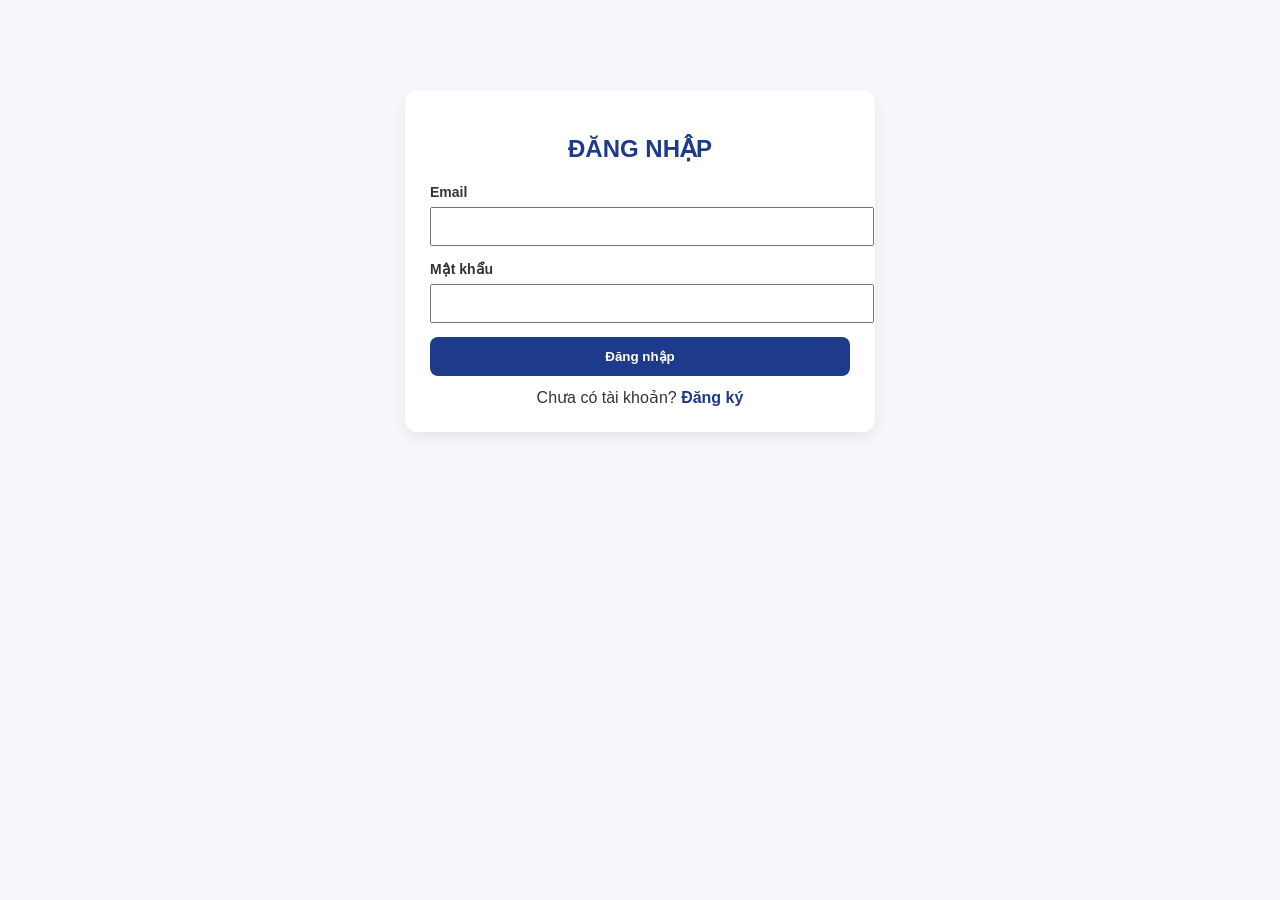
<file: index.html>
<!DOCTYPE html>
<html lang="vi">
<head>
<meta charset="UTF-8">
<title>APTIS Speaking Practice – Ms. Thu Nguyễn</title>
<meta name="viewport" content="width=device-width, initial-scale=1.0">

<style>
body{
  font-family:Arial, Helvetica, sans-serif;
  margin:0;
  background:#f6f8fb;
  color:#333;
}
.hidden{display:none}

/* HEADER */
header{
  background:#1e3a8a;
  color:#fff;
  padding:18px 25px;
}
header .top{
  display:flex;
  justify-content:space-between;
  align-items:center;
  flex-wrap:wrap;
}
header h1{
  margin:0;
  font-size:22px;
}
header button{
  padding:8px 14px;
  border:none;
  border-radius:6px;
  background:#fff;
  color:#1e3a8a;
  font-weight:600;
  cursor:pointer;
}
header button:hover{opacity:0.9}

/* MAIN */
main{
  max-width:1100px;
  margin:25px auto;
  padding:0 15px 40px;
}

/* SECTION */
.section{
  background:#fff;
  margin-bottom:25px;
  border-radius:10px;
  padding:20px;
  box-shadow:0 4px 10px rgba(0,0,0,0.06);
}
.section h2{
  margin-top:0;
  color:#1e3a8a;
  font-size:18px;
  border-left:5px solid #1e3a8a;
  padding-left:10px;
}

/* GRID */
.grid{
  display:grid;
  grid-template-columns:repeat(auto-fill,minmax(260px,1fr));
  gap:16px;
  margin-top:15px;
}
.grid a{
  display:block;
  padding:18px;
  background:#f1f5ff;
  border-radius:10px;
  text-decoration:none;
  color:#1e3a8a;
  font-weight:600;
  text-align:center;
  transition:0.2s;
}
.grid a:hover{
  background:#1e3a8a;
  color:#fff;
  transform:translateY(-2px);
}

/* AUTH */
.auth-box{
  max-width:420px;
  margin:90px auto;
  background:#fff;
  padding:25px;
  border-radius:12px;
  box-shadow:0 6px 16px rgba(0,0,0,0.08);
}
.auth-box h2{
  text-align:center;
  color:#1e3a8a;
}
.auth-box label{
  font-size:14px;
  font-weight:600;
}
.auth-box input{
  width:100%;
  padding:10px;
  margin:6px 0 14px;
}
.auth-box button{
  width:100%;
  padding:12px;
  background:#1e3a8a;
  color:#fff;
  border:none;
  border-radius:8px;
  font-weight:600;
  cursor:pointer;
}
.switch{
  text-align:center;
  margin-top:12px;
}
.switch span{
  color:#1e3a8a;
  cursor:pointer;
  font-weight:600;
}

footer{
  text-align:center;
  font-size:13px;
  color:#666;
  padding-bottom:30px;
}
</style>
</head>

<body>

<!-- AUTH -->
<div id="auth">

  <div class="auth-box" id="loginBox">
    <h2>ĐĂNG NHẬP</h2>
    <label>Email</label>
    <input id="loginEmail" type="email">

    <label>Mật khẩu</label>
    <input id="loginPass" type="password">

    <button id="loginBtn">Đăng nhập</button>

    <div class="switch">
      Chưa có tài khoản? <span id="toRegister">Đăng ký</span>
    </div>
  </div>

  <div class="auth-box hidden" id="registerBox">
    <h2>ĐĂNG KÝ TÀI KHOẢN</h2>
    <label>Email</label>
    <input id="regEmail" type="email">

    <label>Mật khẩu</label>
    <input id="regPass" type="password">

    <label>Xác nhận mật khẩu</label>
    <input id="regPass2" type="password">

    <label>Mã PIN (quản trị)</label>
    <input id="regPin" type="password">

    <button id="registerBtn">Đăng ký</button>

    <div class="switch">
      Đã có tài khoản? <span id="toLogin">Đăng nhập</span>
    </div>
  </div>

</div>

<!-- HOME -->
<div id="home" class="hidden">

<header>
  <div class="top">
    <h1>APTIS Speaking Practice – Ms. Thu Nguyễn</h1>
    <button id="logoutBtn">Đăng xuất</button>
  </div>
</header>

<main>

  <div class="section">
    <h2>Practice APTIS SPEAKING TEST</h2>
    <div class="grid">
      <a href="test.html" class="protected">Luyện thi nói</a>
    </div>
  </div>

  <div class="section">
    <h2>Luyện kỹ năng từng Phần thi</h2>
    <div class="grid">
      <a href="phan01/index.html" class="protected">APTIS Part 1</a>
      <a href="phan02/part2-select.html" class="protected">APTIS Part 2</a>
      <a href="phan03/part3-select.html" class="protected">APTIS Part 3</a>
      <a href="phan04/index.html" class="protected">APTIS Part 4</a>
    </div>
  </div>

</main>

<footer>© Ms. Thu Nguyễn – English for Beginners</footer>
</div>

<script>
const ADMIN_PIN = "213617";

// DOM
const auth = document.getElementById("auth");
const home = document.getElementById("home");

const loginBox = document.getElementById("loginBox");
const registerBox = document.getElementById("registerBox");

const loginEmail = document.getElementById("loginEmail");
const loginPass = document.getElementById("loginPass");

const regEmail = document.getElementById("regEmail");
const regPass = document.getElementById("regPass");
const regPass2 = document.getElementById("regPass2");
const regPin = document.getElementById("regPin");

document.getElementById("toRegister").onclick = () => {
  loginBox.classList.add("hidden");
  registerBox.classList.remove("hidden");
};

document.getElementById("toLogin").onclick = () => {
  registerBox.classList.add("hidden");
  loginBox.classList.remove("hidden");
};

document.getElementById("registerBtn").onclick = () => {
  if(regPin.value !== ADMIN_PIN){
    alert("Sai mã PIN quản trị");
    return;
  }
  if(regPass.value !== regPass2.value){
    alert("Mật khẩu không khớp");
    return;
  }
  localStorage.setItem("email", regEmail.value);
  localStorage.setItem("pass", regPass.value);
  alert("Đăng ký thành công");
  registerBox.classList.add("hidden");
  loginBox.classList.remove("hidden");
};

document.getElementById("loginBtn").onclick = () => {
  if(
    loginEmail.value === localStorage.getItem("email") &&
    loginPass.value === localStorage.getItem("pass")
  ){
    localStorage.setItem("logged","1");
    showHome();
  } else {
    alert("Sai email hoặc mật khẩu");
  }
};

document.getElementById("logoutBtn").onclick = () => {
  localStorage.removeItem("logged");
  location.reload();
};

function showHome(){
  auth.classList.add("hidden");
  home.classList.remove("hidden");
}

// Protect links
document.querySelectorAll(".protected").forEach(link=>{
  link.addEventListener("click", function(e){
    if(localStorage.getItem("logged") !== "1"){
      e.preventDefault();
      alert("Bạn cần đăng nhập trước");
    }
  });
});

if(localStorage.getItem("logged") === "1"){
  showHome();
}
</script>

</body>

</html>
</file>
<file: phan03/style.css>
body{
    margin:0;
    font-family: Arial, sans-serif;
    background:#f2f4f8;
}

header{
    background:#002b5c;
    color:white;
    padding:20px;
    text-align:center;
}

.container{
    max-width:1000px;
    margin:30px auto;
    padding:20px;
}

.question-box{
    background:white;
    padding:20px;
    margin-bottom:25px;
    border-radius:10px;
    box-shadow:0 5px 15px rgba(0,0,0,0.1);
}

.question-title{
    font-weight:bold;
    margin-bottom:10px;
}

.controls{
    display:flex;
    align-items:center;
    gap:15px;
    flex-wrap:wrap;
}

button{
    padding:8px 15px;
    border:none;
    border-radius:6px;
    cursor:pointer;
}

.record-btn{
    background:#002b5c;
    color:white;
}

.cue-btn{
    background:#ffc107;
}

.timer-text{
    font-weight:bold;
    font-size:18px;
}

.circle{
    width:60px;
    height:60px;
    border-radius:50%;
    border:5px solid #002b5c;
    display:flex;
    align-items:center;
    justify-content:center;
    font-weight:bold;
}

.cue-text{
    margin-top:10px;
    background:#f8f9fa;
    padding:10px;
    border-left:4px solid #ffc107;
    display:none;
}

audio{
    margin-top:10px;
}
</file>
